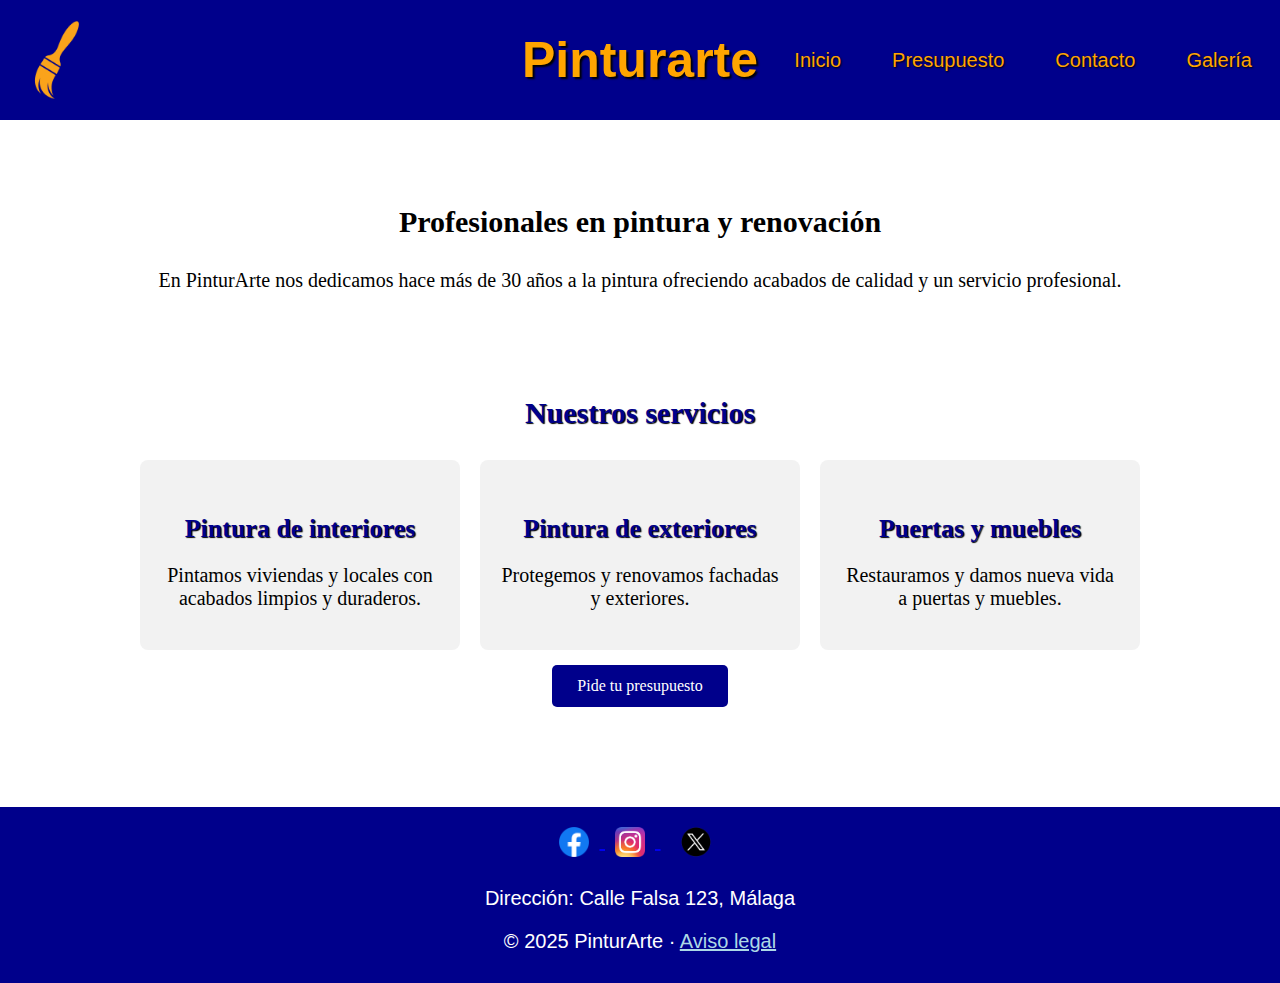
<file: index.html>
<!DOCTYPE html>
<html lang="es">
<head>
    <meta charset="UTF-8">
    <meta name="viewport" content="width=device-width, initial-scale=1.0">
    <title>Pinturarte</title>
    <link rel="icon" type="image/x-icon" href="favicon.ico=?v=2">
    <link rel="stylesheet" href="../css/estilos.css">
</head>
<body>
    <header>
            <img src="assets/img/logo-pinturarte-sin-letras.png" alt="Logo" class="logo" width="100" height="100">
        <h1 class="title">
            Pinturarte
        </h1>
        <nav class="navigatorbar">
            <ul class="navigationbarlist">
                <li><a class="enlace" href="./index.html">Inicio</a></li>
                <li><a class="enlace" href="./views/presupuesto.html">Presupuesto</a></li>
                <li><a class="enlace" href="./views/contacto.html">Contacto</a></li>
                <li><a class="enlace" href="./views/galeria.html">Galería</a></li>
            </ul>
        </nav>
    </header>
    <main>
        <section class="inicio">
            <h2>Profesionales en pintura y renovación</h2>
            <p>
                En PinturArte nos dedicamos hace más de 30 años a la pintura ofreciendo acabados de calidad
                y un servicio profesional.
            </p>
        </section>
        <section class="servicios">
            <h3>Nuestros servicios</h3>

            <div class="servicios-lista">
                    <div class="servicio">
                    <h4>Pintura de interiores</h4>
                    <p>Pintamos viviendas y locales con acabados limpios y duraderos.</p>
                </div>

                <div class="servicio">
                    <h4>Pintura de exteriores</h4>
                    <p>Protegemos y renovamos fachadas y exteriores.</p>
                </div>

                <div class="servicio">
                    <h4>Puertas y muebles</h4>
                    <p>Restauramos y damos nueva vida a puertas y muebles.</p>
                </div>
            </div>

            <a href="./views/presupuesto.html" class="boton-contacto">
                Pide tu presupuesto
            </a>
        </section>



    </main>
    <footer>  
        <div class="footer-redes">
            <a href="https://www.facebook.com/" aria-label="Facebook" target="_blank">
                <img src="assets/img/facebook.png" alt="Facebook" width="50" height="50">
            </a>

            <a href="https://www.instagram.com" aria-label="Instagram" target="_blank">
                <img src="assets/img/instagram.png" alt="Instagram" width="50" height="50">
            </a>

            <a href="https://x.com/" aria-label="Twitter" target="_blank" class="icono-x">
                <img src="assets/img/x.png" alt="Twitter" width="50" height="50">
            </a>
        </div>
                <p>Dirección: Calle Falsa 123, Málaga</p>
            <p class="legal">
                © 2025 PinturArte · <a href="#" class="aviso-legal">Aviso legal</a>
            </p>
    </footer>
    </body>        
</html>
</file>
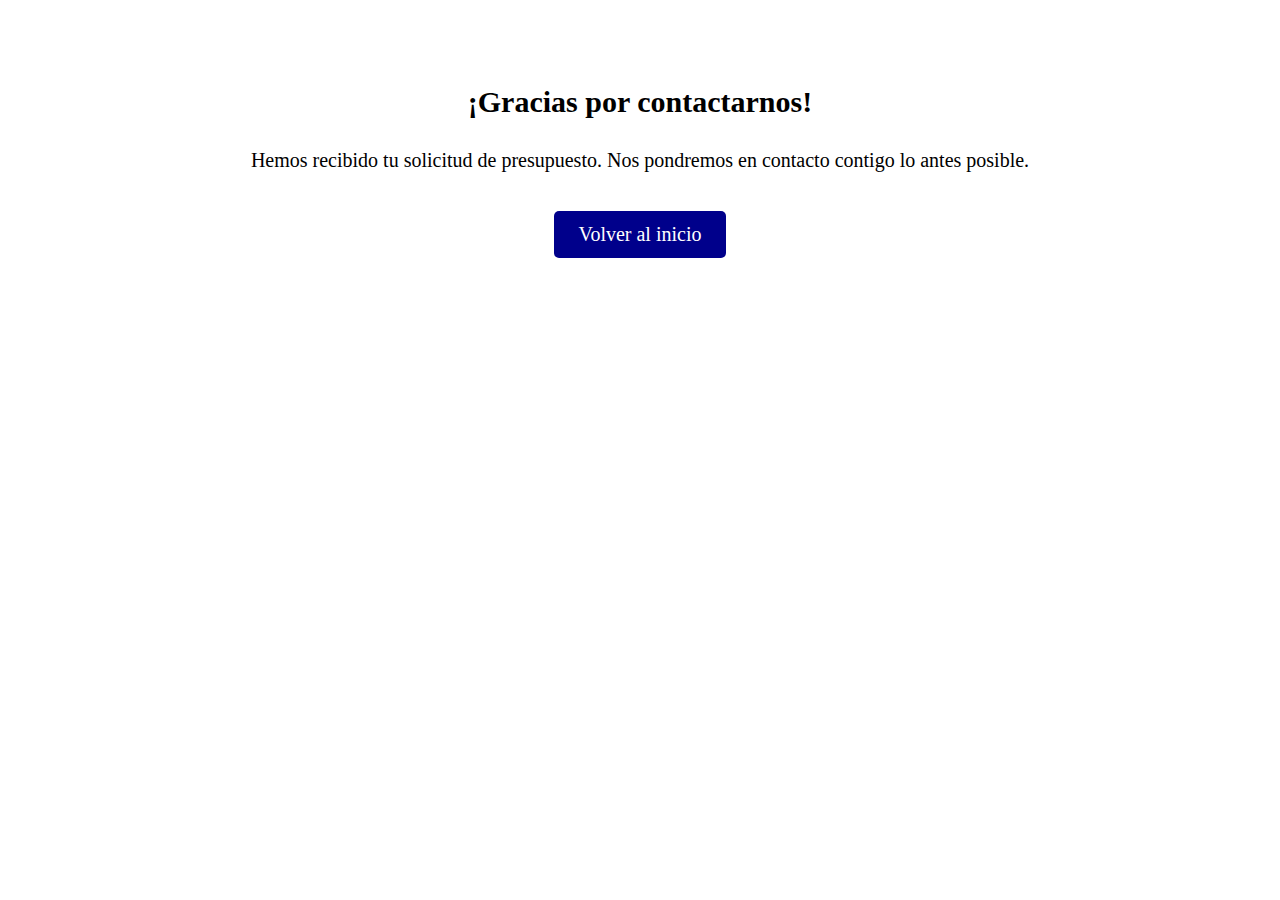
<file: gracias.html>
<!DOCTYPE html>
<html lang="es">
<head>
  <meta charset="UTF-8">
  <title>Gracias | Pinturarte</title>
  <link rel="stylesheet" href="css/estilos.css?v=final">
</head>
<body>

  <main class="inicio">
    <h2>¡Gracias por contactarnos!</h2>
    <p>
      Hemos recibido tu solicitud de presupuesto.
      Nos pondremos en contacto contigo lo antes posible.
    </p>

    <a href="index.html" class="boton-contacto">
      Volver al inicio
    </a>
  </main>

</body>
</html>
</file>
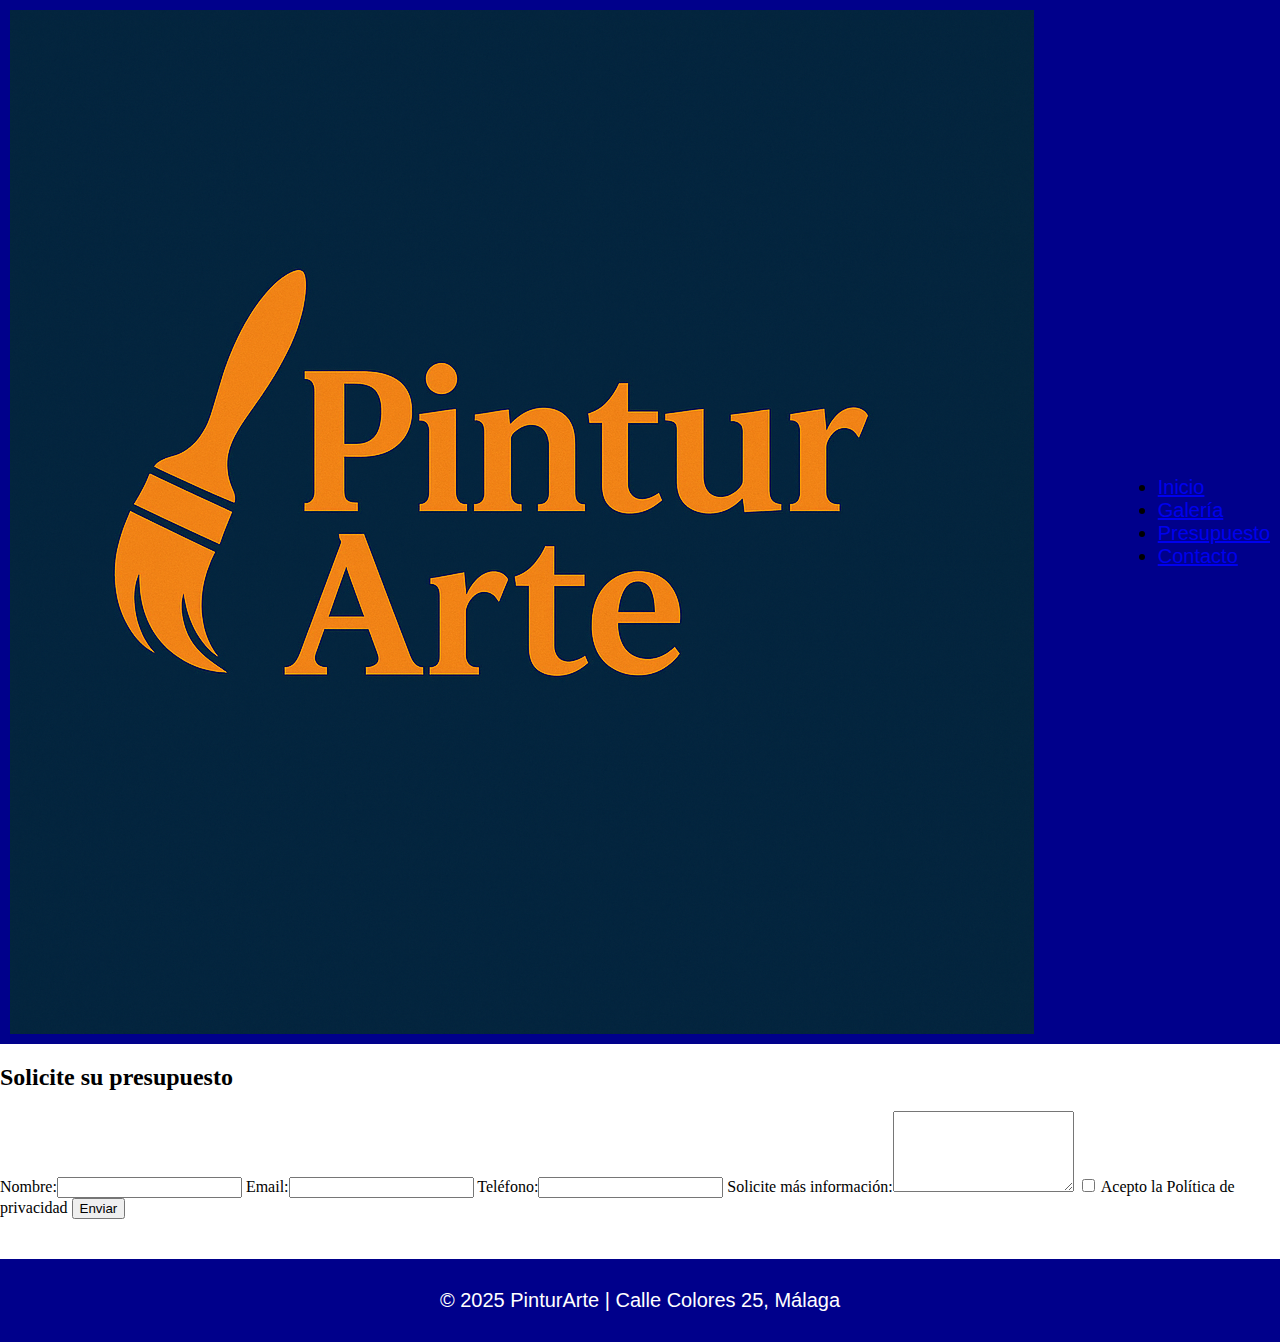
<file: presupuesto.html>
<!DOCTYPE html>
<html lang="es">
<head>
  <meta charset="UTF-8">
  <meta name="viewport" content="width=device-width, initial-scale=1.0">
  <title>PinturArte | Presupuesto</title>
  <link rel="stylesheet" href="css/estilos.css">
</head>
<body>
  <header>
    <img src="img/Logo moderno PinturArte con pincel.png" alt="Logotipo PinturArte" class="logo">
    <nav>
      <ul>
        <li><a href="index.html">Inicio</a></li>
        <li><a href="productos.html">Galería</a></li>
        <li class="activo"><a href="presupuesto.html">Presupuesto</a></li>
        <li><a href="contacto.html">Contacto</a></li>
      </ul>
    </nav>
  </header>

  <main>
    <h2>Solicite su presupuesto</h2>
    <form action="#" method="post">
      <label>Nombre:<input type="text" name="nombre" required></label>
      <label>Email:<input type="email" name="email" required></label>
      <label>Teléfono:<input type="tel" name="telefono" pattern="[0-9]{9}" required></label>
      <label>Solicite más información:<textarea name="info" rows="5" required></textarea></label>
      <label><input type="checkbox" required> Acepto la Política de privacidad</label>
      <button type="submit">Enviar</button>
    </form>
  </main>

  <footer>
    <p>© 2025 PinturArte | Calle Colores 25, Málaga</p>
  </footer>
  <script>
  const form = document.querySelector('form');
  form.addEventListener('submit', function(event) {
    event.preventDefault(); // evita recargar la página
    alert('¡Presupuesto enviado!');
    form.reset(); // limpia los campos del formulario
  });
</script>
</body>
</html>
</file>
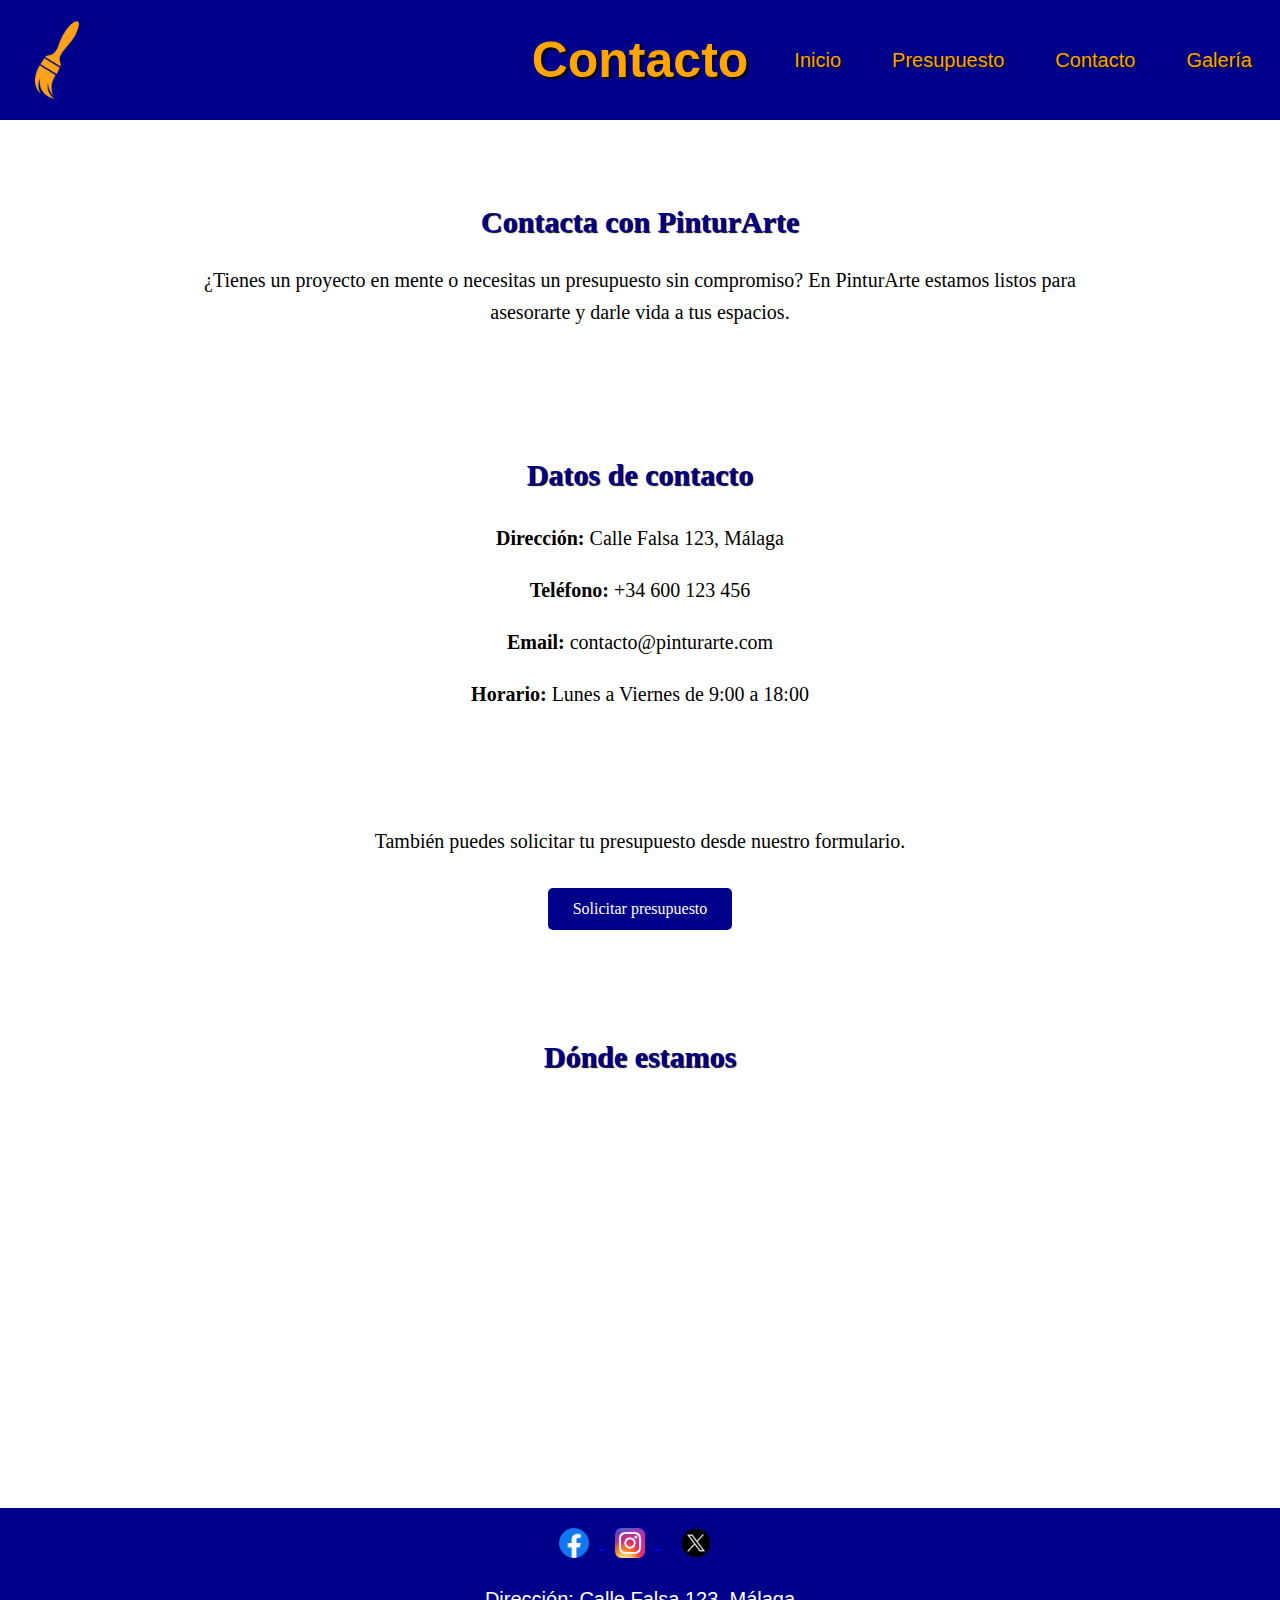
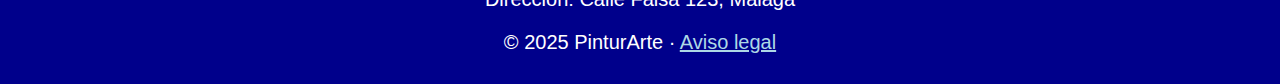
<file: views/contacto.html>
<!DOCTYPE html>
<html lang="es">
<head>
    <meta charset="UTF-8">
    <meta name="viewport" content="width=device-width, initial-scale=1.0">
    <title>Pinturarte</title>
    <link rel="icon" type="image/x-icon" href="./../favicon.ico"> 
    <link rel="stylesheet" href="./../css/estilos.css">
</head>
<body>
    <header>
        <a href="./../index.html">
        <img src="./../assets/img/logo-pinturarte-sin-letras.png" alt="Logo de Pinturarte" class="logo" width="100" height="100">
        </a>
    <h1>
        Contacto
    </h1>
    <nav class="navigatorbar">
     <ul class="navigationbarlist">
        <li><a href="./../index.html">Inicio</a></li>
        <li><a href="./presupuesto.html">Presupuesto</a></li>
        <li><a href="./contacto.html">Contacto</a></li>
        <li><a href="./galeria.html">Galería</a></li>
     </ul>
    </nav>
    </header>
    <main>
        <section class="contacto-info">
            <h2>Contacta con PinturArte</h2>
            <p>
                ¿Tienes un proyecto en mente o necesitas un presupuesto sin compromiso?
                En PinturArte estamos listos para asesorarte y darle vida a tus espacios.
            </p>
        </section>

        <section class="contacto-datos">
            <h3>Datos de contacto</h3>
            <p><strong>Dirección:</strong> Calle Falsa 123, Málaga</p>
            <p><strong>Teléfono:</strong> +34 600 123 456</p>
            <p><strong>Email:</strong> contacto@pinturarte.com</p>
            <p><strong>Horario:</strong> Lunes a Viernes de 9:00 a 18:00</p>
        </section>
        <section class="contacto-cta">
            <p>
                También puedes solicitar tu presupuesto desde nuestro formulario.
            </p>
            <a href="./presupuesto.html" class="boton-contacto">Solicitar presupuesto</a>
        </section>
        <section class="contacto-mapa">
            <h3>Dónde estamos</h3>
            <iframe 
                src="https://www.google.com/maps?q=Malaga&output=embed"
                width="100%" 
                height="300"
                style="border:0;"
                loading="lazy">
            </iframe>
        </section>



    </main>
   <footer>
        <div class="footer-redes">
            <a href="https://www.facebook.com/" aria-label="Facebook" target="_blank">
                <img src="../assets/img/facebook.png" alt="Facebook" width="50" height="50">
            </a>

            <a href="https://www.instagram.com" aria-label="Instagram" target="_blank">
                <img src="../assets/img/Instagram.png" alt="Instagram" width="50" height="50">
            </a>

            <a href="https://x.com/" aria-label="Twitter" target="_blank" class="icono-x">
                <img src="../assets/img/x.png" alt="Twitter" width="50" height="50">
            </a>
        </div>
            <p>Dirección: Calle Falsa 123, Málaga</p>

         <p class="legal">
            © 2025 PinturArte · <a href="#" class="aviso-legal">Aviso legal</a>
         </p>
   </footer>
</body>
</html>
</file>
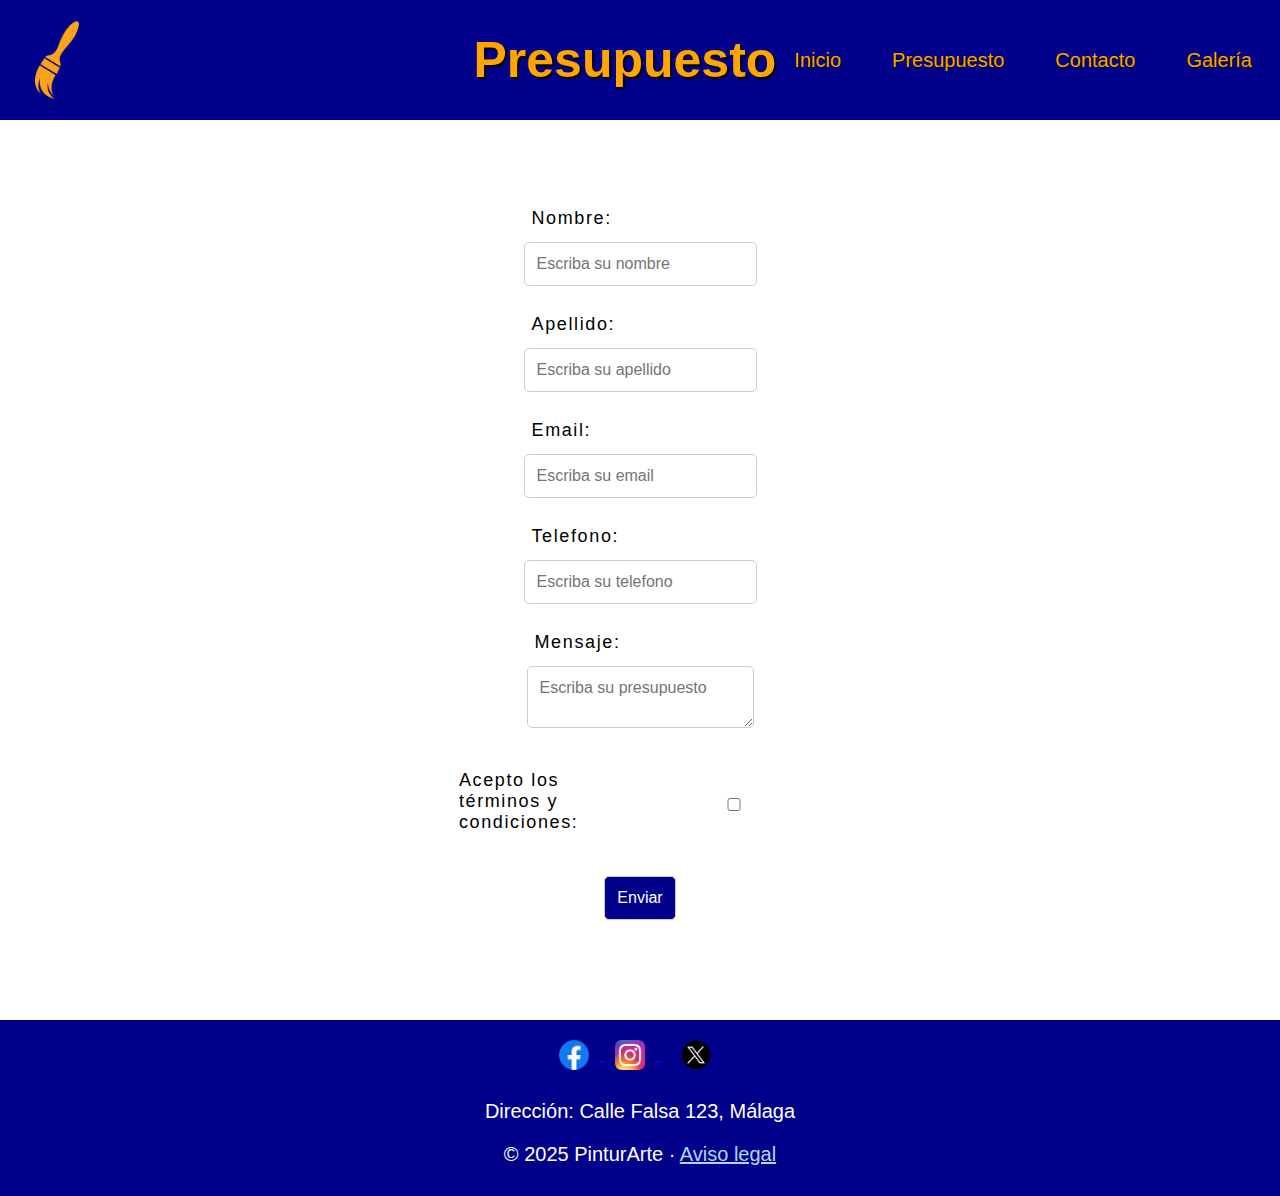
<file: views/presupuesto.html>
<!DOCTYPE html>
<html lang="es">
<head>
    <meta charset="UTF-8">
    <meta name="viewport" content="width=device-width, initial-scale=1.0">
    <title>Pinturarte</title>
    <link rel="icon" type="image/x-icon" href="./../favicon.ico"> 
    <link rel="stylesheet" href="../css/estilos.css">
</head>
<body>
    <header>
         <a href="./../index.html">
        <img src="./../assets/img/logo-pinturarte-sin-letras.png" alt="Logo de Pinturarte" class="logo" width="100" height="100">
        </a>
    <h1>
        Presupuesto
    </h1>
    <nav class="navigatorbar">
     <ul class="navigationbarlist">
        <li><a href="./../index.html">Inicio</a></li>
        <li><a href="./presupuesto.html">Presupuesto</a></li>
        <li><a href="./contacto.html">Contacto</a></li>
        <li><a href="./galeria.html">Galería</a></li>
     </ul>
    </nav>
    </header>
        <div class="container">
        <form id="myForm" name="myForm" action="#" method="get" target="_self">
            <ul class="flex-outer">
                <li>
                    <label>Nombre:</label>
                    <input type="text" name="first-name" id="first-name" placeholder="Escriba su nombre" title="Escriba solo letras entre 3 y 20 caracteres" pattern="[A-Z a-z]{3,20}" required>
                </li>
                <li>
                    <label>Apellido:</label>
                    <input type="text" name="last-name" id="last-name" placeholder="Escriba su apellido" title="Escriba solo letras entre 3 y 20 caracteres" pattern="[A-Z a-z]{3,20}" required>
                </li>
                <li>
                    <label>Email:</label>
                    <input type="email" name="email" id="email" placeholder="Escriba su email" required>
                </li>
                <li>
                    <label>Telefono:</label>
                    <input type="tel" name="phone" id="phone" placeholder="Escriba su telefono" required>
                </li>
                <li>
                    <label>Mensaje:</label>
                    <textarea name="presupuesto" id="presupuesto" placeholder="Escriba su presupuesto" required></textarea>
                </li>
                <li>
                    <label for="politica">Acepto los términos y condiciones:</label>
                    <input type="checkbox" name="terms" id="politica" required>
                </li>
              <li><input type="submit" value="Enviar" class="EnviarBoton"></li>
            </ul>
        </form>
    </div>
        
    <footer>
        <div class="footer-redes">
            <a href="https://www.facebook.com/" aria-label="Facebook" target="_blank">
                <img src="../assets/img/facebook.png" alt="Facebook" width="50" height="50">
            </a>

            <a href="https://www.instagram.com" aria-label="Instagram" target="_blank">
                <img src="../assets/img/instagram.png" alt="Instagram" width="50" height="50">
            </a>

            <a href="https://x.com/" aria-label="Twitter" target="_blank" class="icono-x">
                <img src="../assets/img/x.png" alt="Twitter" width="50" height="50">
            </a>
        </div>

            <p>Dirección: Calle Falsa 123, Málaga</p>

        <p class="legal">
            © 2025 PinturArte · <a href="#" class="aviso-legal">Aviso legal</a>
        </p>
    </footer>
</body>        
</html>
</file>
<file: css/estilos.css>
body {
  min-height: 100vh;      /* Ocupa toda la altura de la pantalla */
  display: flex;          /* Activa flexbox */
  flex-direction: column; /* Ordena en columna */
  margin: 0;
}


h1 {
    text-align: center;
    font-family: 'Trebuchet MS', 'Lucida Sans Unicode', 'Lucida Grande', 'Lucida Sans', Arial, sans-serif;
    color: orange;
    font-size: 50px;
    text-shadow: 2px 2px 2px #000;
    margin: 20px 0;
}

header {  
  background-color: darkblue;
  display: grid; 
  grid-template-columns: 1fr auto 1fr; 
  align-items: center;
  padding: 10px;  
  font-family: Arial, Helvetica, sans-serif;
  font-size: 20px;
  justify-content: space-between;
}

header h1 {
  grid-column: 2;
  justify-self: center;
}


nav{
  grid-column: 3;    /* 3. El menú se va a la columna de la derecha */
  justify-self: end; /* 4. Lo empujamos al final del todo */
}

.navigatorbar{
    list-style-type: none;
    margin: 0;
    padding: 0;
    background-color: darkblue;
    transition: all 0.3s ease;
}

.navigationbarlist{
    list-style-type: none;
    margin: 0;
    padding: 0;
    background-color: darkblue;
    flex-wrap: nowrap;
    flex-direction: row;
    transition: all 0.3s ease;
    display: flex;
    gap: 15px;
}



.navigationbarlist li a{
    display: flex;
    gap: 20px;
    color: orange;
    text-align: center;
    padding: 14px 16px;
    text-decoration: none;
    border: 2px solid transparent;
    border-radius: 5px;
    transition: all 0.3s ease;
    cursor: pointer;
    background-color: transparent;
    text-shadow: #000 1px 1px 2px;

}

.navigationbarlist li a:hover{
    background-color: white;
    color: black;
    border-color: darkblue;
}

.container{
  max-width: 600px;
  margin: 50px auto;
  padding: 30px;
}

.container * {
    box-sizing: border-box; 
}

.flex-outer{
  list-style: none;
  padding: 0;
  max-width: 600px;
  margin: 0 auto;
  display: flex;
  flex-direction: column;
  align-items: center;
}

.flex-outer li{
  border: none;
  padding: 0;
  margin-bottom: 20px;
  list-style: none ;
}

.flex-outer li {
  list-style-type: none
}


.flex-outer label {
  display: block;
  margin-bottom: 5px;
  font-weight: bold;
  font-size: 14px;
}

.flex-outer input,
.flex-outer textarea {
  width: 100%;
  padding: 12px;
  font-size: 16px;
  border: 1px solid #ccc;
  border-radius: 5px;
  outline: none;
}

.flex-outer input:focus,
.flex-outer textarea:focus {
  border-color: darkblue;
}

.flex-outer textarea {
  font-family: Arial, Helvetica, sans-serif;
}

.flex-outer label {
  text-align: left;
  font-size: 18px;
  font-weight: bold;
  font-family: Arial, Helvetica, sans-serif;
}






.flex-outer li:not(:last-child){
    margin-bottom: 20px;
}  

/* Estilos específicos para el botón de enviar */
.EnviarBoton {
  width: 100%;
  padding: 14px;
  font-size: 18px;
  background-color: darkblue;
  color: white;
  border: none;
  border-radius: 5px;
  cursor: pointer;
  transition: transform 0.3s ease, background-color 0.3s ease;
}

.EnviarBoton:hover {
  background-color: #00008b;
  transform: scale(1.1); /* agranda el botón de enviar*/ 
  list-style-type: none;
}




.flex-outer li label, .flex-outer li p{
    padding: 8px;
    font-weight: 300;
    letter-spacing: .09em;    

}

/* Estilos para el checkbox */
.flex-outer li:has(input[type="checkbox"]) {
  display: flex;
  align-items: center;
  justify-content: center;
  gap: 10px;
  padding: 10px 0;
}



/* Términos y condiciones */
/* Términos y condiciones */
.terms {
  display: flex;
  justify-content: center;
  margin: 20px 0;
}

.terms-label {
  display: flex;
  align-items: center;
  gap: 10px;
  font-size: 16px;
  box-shadow: none;
  background: none;
  padding: 0;
}

.terms-label input[type="checkbox"] {
  width: 18px;
  height: 18px;
  accent-color: darkblue;
}

footer{
    background-color: darkblue;
    color: white;
    text-align: center;
    padding: 10px;
    font-family: Arial, Helvetica, sans-serif;
    font-size: 20px;
}

.logo {
    display: block;
    
    
}


.footer-redes img {
    width: 30px;
    height: 30px;
    margin: 0 10px;
    vertical-align: middle;
    transition: transform 0.3s ease;
}

main {
  flex: 1; /* Empuja el footer hacia abajo */
  padding-bottom: 40px;
}

.inicio {
  max-width: 1000px;       /* Limita el ancho del texto */
  margin: 40px auto;      /* Centra el bloque */
  text-align: center;     /* Centra el texto */
  padding: 20px;
  font-size: 20px;
}

.inicio h3 {
  color: darkblue;        /* Color del título */
  margin-bottom: 15px;
  font-size: 30px;
  text-shadow: 1px 1px 1px #000;
  
}

.inicio p {
  font-size: 20px;
  line-height: 1.6;       /* Hace el texto más legible */
}

.nuestros-trabajos-galeria {
  text-align: center;
  font-family: Arial, Helvetica, sans-serif;
  color: darkblue;
  font-size: 50px;
  margin: auto;
  margin-top: 40px;
  margin-bottom: 20px;
  text-shadow: 2px 2px 2px #000;
  font-family: 'Trebuchet MS', 'Lucida Sans Unicode', 'Lucida Grande', 'Lucida Sans', Arial, sans-serif;
}

.galeria {
  display: grid; /* Activa el sistema de cuadrícula */
  grid-template-columns: repeat(auto-fit, minmax(200px, 1fr));
  /* Crea columnas automáticas según el tamaño de pantalla */

  gap: 20px; /* Espacio entre imágenes */
  padding: 20px; /* Espacio alrededor de la galería */
}

.galeria img {
  width: 100%; /* La imagen ocupa todo el ancho de la columna */
  height: auto; /* Mantiene la proporción */
  border-radius: 8px; /* Bordes redondeados */
}

.galeria img {
  width: 100%;
  height: auto;
  border-radius: 8px;
  transition: transform 0.3s ease; /* animación de la imagen */
}

.galeria img:hover {
  transform: scale(1.1); /* agranda la imagen */
}


/* apartado de contacto*/

.contacto-info,
.contacto-datos,
.contacto-cta,
.contacto-mapa {
  max-width: 900px;
  margin: 40px auto;
  padding: 20px;
  text-align: center;
}

.contacto-info p,
.contacto-datos p {
  font-size: 18px;
  line-height: 1.6;
  font-size: 20px;
}

.contacto-info h2 {
  font-size: 30px;
  color: darkblue;
  text-shadow: 1px 1px 1px #000;
}

.contacto-mapa h3 {
  font-size: 30px;
  color: darkblue;
  text-shadow: 1px 1px 1px #000;

}

.contacto-datos h3 {  
  font-size: 30px;
  color: darkblue;
  text-shadow: 1px 1px 1px #000;
}

.contacto-cta p {
  margin-bottom: 20px;
  font-size: 20px;
}

.boton-contacto {
  display: inline-block;
  margin-top: 15px;
  padding: 12px 25px;
  background-color: darkblue;
  color: white;
  text-decoration: none;
  border-radius: 5px;
  transition: 0.3s;
}

.boton-contacto:hover {
  background-color: #00008b;
  transform: scale(1.1);
  background-color: #00008b;
  box-shadow: 0 8px 20px rgba(0, 0, 0, 0.3);
}



.icono-x img {
  width: 50px; 
  height: 50px;
}

.footer-redes img:hover {
  transform: scale(1.2);
}

.servicios {
  max-width: 1000px;
  margin: 60px auto;
  text-align: center;
}

.servicios h3 {
  color: darkblue;
  font-size: 32px;
  margin-bottom: 30px;
  font-size: 30px;
  text-shadow: 1px 1px 1px #000;
}

.servicios-lista {
  display: flex;
  gap: 20px;
  justify-content: center;
  flex-wrap: wrap;
  font-size: 20px;
}

.servicio {
  background-color: #f2f2f2;
  padding: 20px;
  border-radius: 8px;
  width: 280px;
  transition: transform 0.3s ease, box-shadow 0.3s ease;
}

.servicio:hover {
  transform: scale(1.08); /* agranda la tarjeta */
  box-shadow: 0 10px 25px rgba(0, 0, 0, 0.2);
}


.servicio h4 {
  color: darkblue;
  margin-bottom: 10px;
  font-size: 26px;
  text-shadow: 1px 1px 1px #000;
}

.aviso-legal {
  max-width: 1000px;
  margin: 60px auto;
  text-align: center;
  font-size: 20px;
  color: lightblue;
}

h1 {
  text-align: center;
  margin: 20px 0;
}
</file>
